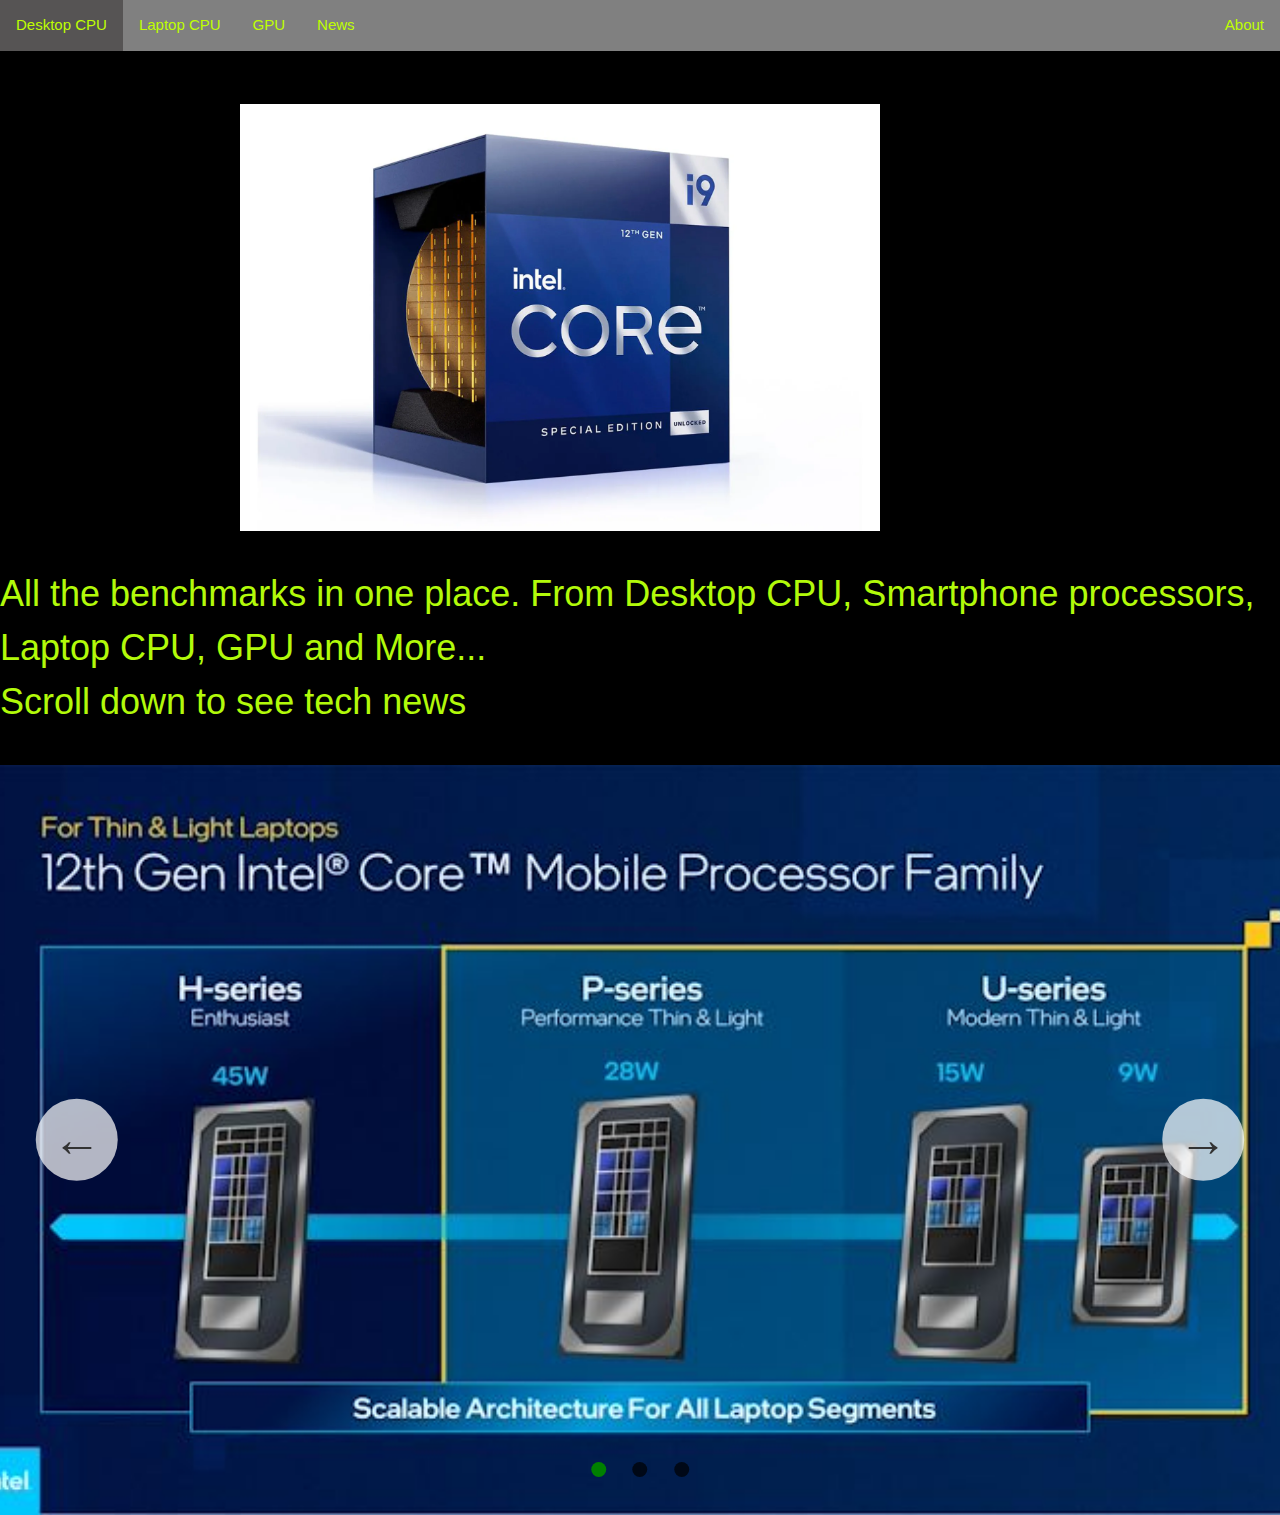
<file: index.html>
<!DOCTYPE html>
<html lang="en">
  <head>
    <meta charset="UTF-8" />
    <meta http-equiv="X-UA-Compatible" content="IE=edge" />
    <meta name="viewport" content="width=device-width, initial-scale=1.0" />

    <title>Document</title>
    <link rel="stylesheet" href="style.css" />
    <link rel="stylesheet" href="https://www.w3schools.com/w3css/4/w3.css" />
  </head>
  <body>
    <ul>
      <li><a href="desktopcpu.html">Desktop CPU</a></li>
      <li><a href="news.asp">Laptop CPU</a></li>
      <li><a href="graphics.asp">GPU</a></li>
      <li id="news"><a>News</a></li>
      <li style="float: right"><a class="active" href="#about">About</a></li>
    </ul>

    <div class="w3-content w3-section" style="max-width: 800px">
      <p>
        The w3-animate-fading class animates an element in and out (takes about
        10 seconds).
      </p>

      <img
        class="mySlides w3-animate-fading"
        src="desktop.jpg"
        style="width: 100%"
      />
      <img
        class="mySlides w3-animate-fading"
        src="apple.jpg"
        style="width: 100%"
      />
      <img
        class="mySlides w3-animate-fading"
        src="gpu.jpg"
        style="width: 100%"
      />
      <img
        class="mySlides w3-animate-fading"
        src="android.jpg"
        style="width: 100%"
      />
    </div>

    <section class="section1">
      <h1>
        <p class="text1">
          All the benchmarks in one place. From Desktop CPU, Smartphone
          processors, Laptop CPU, GPU and More...
          <br />Scroll down to see tech news
        </p>
      </h1>
    </section>

    <section class="section" id="section--2">
      <div class="slider">
        <div class="slide"><img src="intelNew.jpeg" alt="Photo 1" /></div>
        <div class="slide"><img src="M2News.png" alt="Photo 2" /></div>
        <div class="slide"><img src="rNews.png" alt="Photo 2" /></div>

        <button class="slider__btn slider__btn--left">&larr;</button>
        <button class="slider__btn slider__btn--right">&rarr;</button>
        <div class="dots"></div>
      </div>
    </section>

    <script src="script.js"></script>
  </body>
</html>
</file>
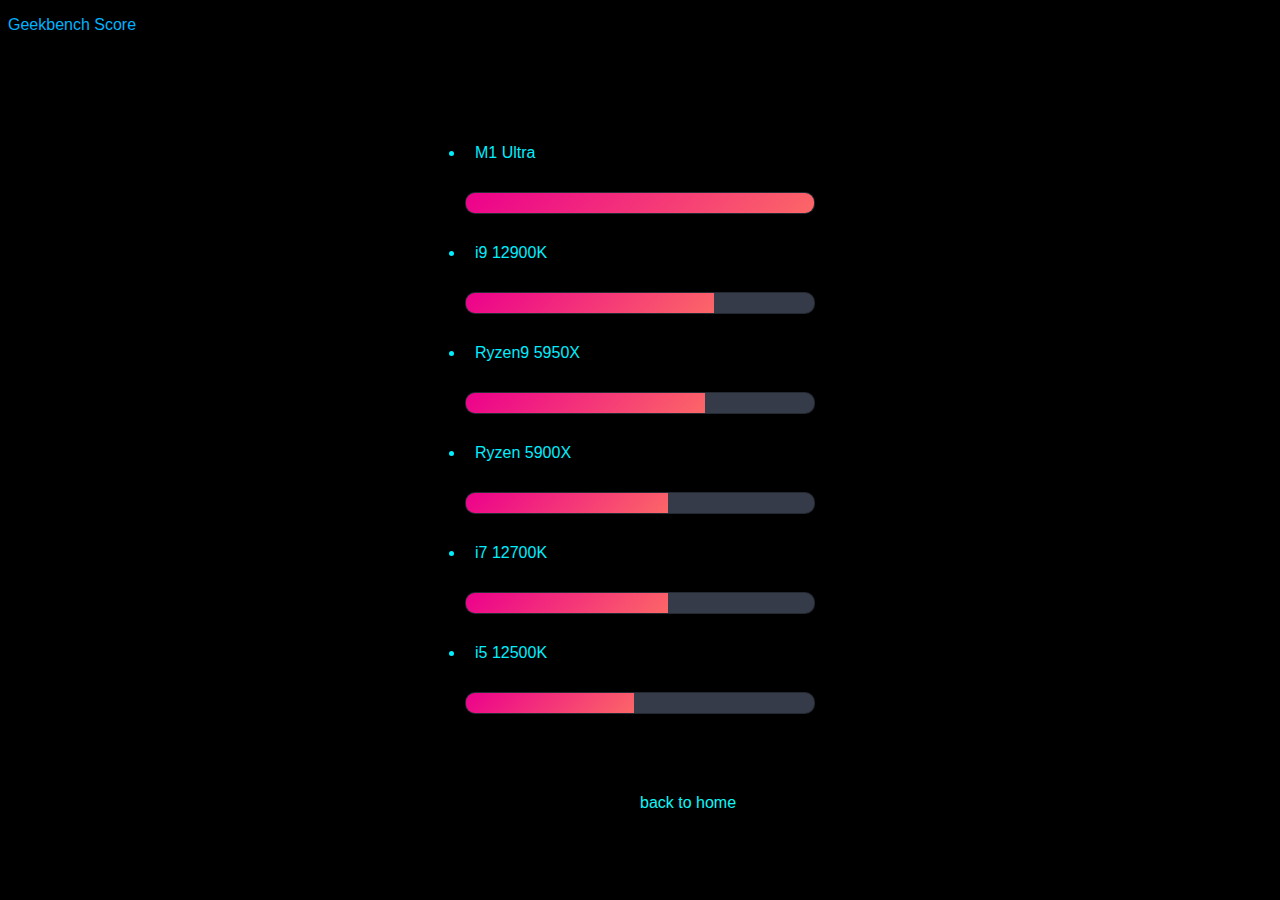
<file: desktopcpu.html>
<!DOCTYPE html>
<html lang="en">
  <head>
    <meta charset="UTF-8" />
    <meta http-equiv="X-UA-Compatible" content="IE=edge" />
    <meta name="viewport" content="width=device-width, initial-scale=1.0" />
    <title>Document</title>
    <link rel="stylesheet" href="styledesktop.css" />
  </head>
  <body>
    <p class="top">Geekbench Score</p>
    <div class="desktopcpu">
      <li>M1 Ultra</li>
      <span class="bar"><span class="m1ultra"></span></span>

      <li>i9 12900K</li>
      <span class="bar"><span class="i9"></span></span>

      <li>Ryzen9 5950X</li>
      <span class="bar"><span class="r5950x"></span></span>

      <li>Ryzen 5900X</li>
      <span class="bar"><span class="r5900x"></span></span>

      <li>i7 12700K</li>
      <span class="bar"><span class="i7"></span></span>

      <li>i5 12500K</li>
      <span class="bar"><span class="i5"></span></span>
    </div>

    <a class="home" href="index.html">back to home</a>
  </body>
</html>
</file>
<file: style.css>
body {
  background-color: black;
  font-family: "Gill Sans", "Gill Sans MT", Calibri, "Trebuchet MS", sans-serif;
}
ul {
  list-style-type: none;
  margin: 0;
  padding: 0;
  overflow: hidden;
  background-color: #333;
}
li {
  display: inline;
}
li {
  float: left;
}
a {
  display: block;
  padding: 8px;
  background-color: gray;
}
ul {
  background-color: gray;
}
li a {
  display: block;
  color: rgb(191, 254, 1);
  text-align: center;
  padding: 14px 16px;
  text-decoration: none;
}
li a:hover {
  background-color: rgba(31, 28, 28, 0.44);
}

.section1 {
  position: relative;
}

.text1 {
  color: rgb(178, 250, 10);
  font-family: "Gill Sans", "Gill Sans MT", Calibri, "Trebuchet MS", sans-serif;
}
.slider {
  max-width: 100rem;
  height: 50rem;
  margin: 0 auto;
  position: relative;

  /* IN THE END */
  overflow: hidden;
}

.slide {
  position: absolute;
  top: 0;
  width: 100%;
  height: 50rem;

  display: flex;
  align-items: center;
  justify-content: center;

  /* THIS creates the animation! */
  transition: transform 1s;
}

.slide > img {
  /* Only for images that have different size than slide */
  width: 100%;
  height: 100%;
  object-fit: cover;
}

.slider__btn {
  position: absolute;
  top: 50%;
  z-index: 10;

  border: none;
  background: rgba(255, 255, 255, 0.7);
  font-family: inherit;
  color: #333;
  border-radius: 50%;
  height: 5.5rem;
  width: 5.5rem;
  font-size: 3.25rem;
  cursor: pointer;
}

.slider__btn--left {
  left: 6%;
  transform: translate(-50%, -50%);
}

.slider__btn--right {
  right: 6%;
  transform: translate(50%, -50%);
}

.dots {
  position: absolute;
  bottom: 5%;
  left: 50%;
  transform: translateX(-50%);
  display: flex;
}

.dots__dot {
  border: none;
  background-color: black;
  opacity: 0.7;
  height: 1rem;
  width: 1rem;
  border-radius: 50%;
  margin-right: 1.75rem;
  cursor: pointer;
  transition: all 0.5s;

  /* Only necessary when overlying images */
  /* box-shadow: 0 0.6rem 1.5rem rgba(0, 0, 0, 0.7); */
}

.dots__dot:last-child {
  margin: 0;
}

.dots__dot--active {
  /* background-color: #fff; */
  background-color: green;
  opacity: 1;
}
</file>
<file: styledesktop.css>
body {
  background-color: black;
  font-family: "Gill Sans", "Gill Sans MT", Calibri, "Trebuchet MS", sans-serif;
}

.desktopcpu {
  color: rgb(0, 238, 255);
  width: 350px;
  margin: 60px auto;
  padding: 20px;
}

.desktopcpu li {
  margin: 20px 0;
  padding: 10px;
}

.bar {
  background: #353b48;
  display: block;
  height: 20px;
  border: 1px solid rgba(0, 0, 0, 0.3);
  border-radius: 10px;
  overflow: hidden;
  transition: all 0.3s cubic-bezier(0.25, 0.8, 0.25, 1);
}
.bar span {
  height: 20px;
  float: left;
  background: linear-gradient(
    135deg,
    rgba(236, 0, 140, 1) 0%,
    rgba(252, 103, 103, 1) 100%
  );
}
.m1ultra {
  width: 100%;
  animation: m1ultra 3s;
}
.i9 {
  width: 71.403%;
  animation: i9 3s;
}
.r5950x {
  width: 68.7216%;
  animation: r5950x 3s;
}

.r5900x {
  width: 58.179%;
  animation: r5900x 3s;
}

.i7 {
  width: 58%;
  animation: i7 3s;
}
.i5 {
  width: 48.335%;
  animation: i5 3s;
}

@keyframes i9 {
  0% {
    width: 0%;
  }
  100% {
    width: 71.403%;
  }
}
@keyframes i7 {
  0% {
    width: 0%;
  }
  100% {
    width: 58%;
  }
}
@keyframes i5 {
  0% {
    width: 0%;
  }
  100% {
    width: 48.335%;
  }
}
@keyframes r5950x {
  0% {
    width: 0%;
  }
  100% {
    width: 68.7216%;
  }
}
@keyframes r5900x {
  0% {
    width: 0%;
  }
  100% {
    width: 58.179%;
  }
}

@keyframes m1ultra {
  0% {
    width: 0%;
  }
  100% {
    width: 100%;
  }
}

.top {
  color: rgb(0, 179, 255);
}

.home {
  color: rgb(14, 248, 248);
  text-decoration: none;
  position: relative;
  left: 50%;
}
</file>
